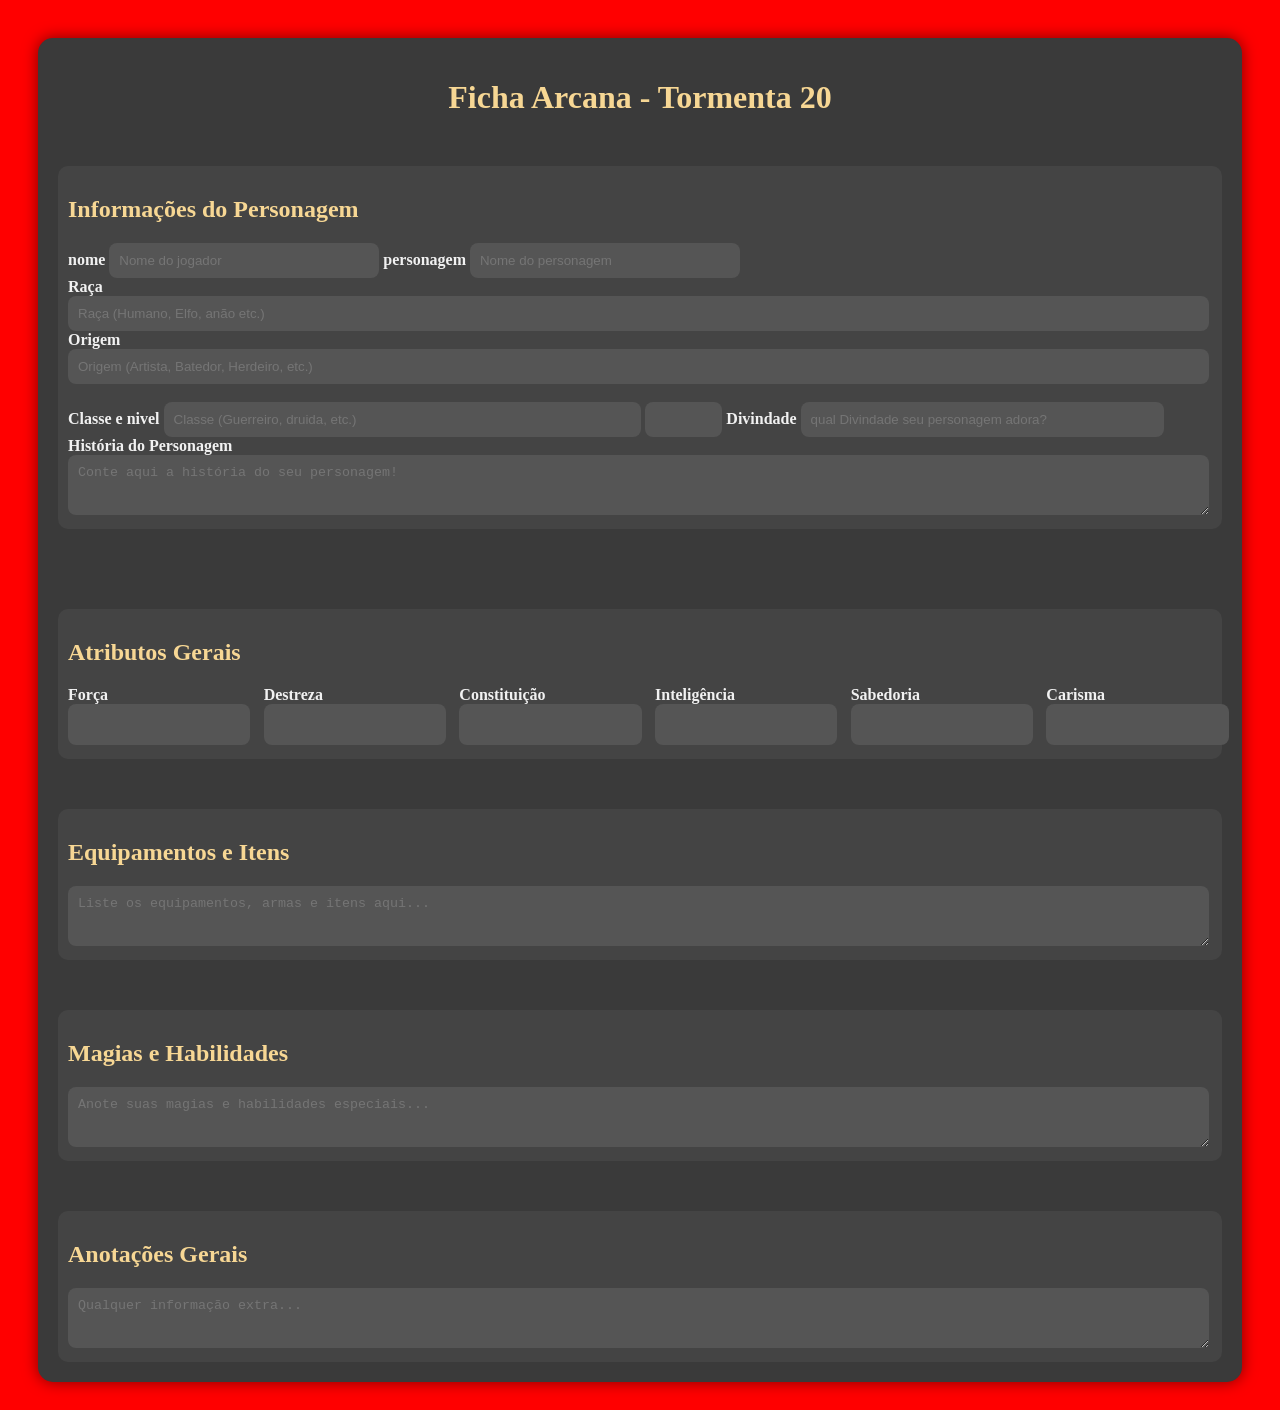
<file: index.html>
<!DOCTYPE html>
<html lang="pt-br">
<head>
    <meta charset="UTF-8">
    <meta name="viewport" content="width=device-width, initial-scale=1.0">
    <title>Ficha Arcana - Edição Digital</title>
    <link rel="stylesheet" href="cssdoindex.css">
</head>
<body>
    <div class="container">
        <h1>Ficha Arcana - Tormenta 20</h1>

        <div class="section">
            <h2>Informações do Personagem</h2>
            <div class="Lane1">
                <label id="lab" for="nome">nome</label>
                <input id="nome" type="text" placeholder="Nome do jogador">
                <label id="lab" for="nome">personagem</label>
                <input id="nome" type="text" placeholder="Nome do personagem">
            </div>
            <div class="campo">
                <label for="raca">Raça</label>
                <input id="raca" type="text" placeholder="Raça (Humano, Elfo, anão etc.)">
            </div>
            <div class="campo">
                <label for="Origem">Origem</label>
                <input id="Origem" type="text" placeholder="Origem (Artista, Batedor, Herdeiro, etc.)">
            </div><br>
            <!--classe-->
            <div class="campo">
                <label for="classe">Classe e nivel</label>
                <input id="classe" type="text" placeholder="Classe (Guerreiro, druida, etc.)">
                <input id="nivel" type="number">
                <label for="divindade">Divindade</label>
                <input id="divindade" type="text" placeholder="qual Divindade seu personagem adora?">
            </div>
            <div class="campo">
                <label for="historia">História do Personagem</label>
                <textarea id="historia" placeholder="Conte aqui a história do seu personagem!"></textarea>
            </div>
        </div>
        <div class="atributos-section">
            <h2>Atributos Gerais</h2>
            <div class="atributos">
                <div class="atributo">
                    <label>Força</label>
                    <input type="number" id="forca">
                </div>
                <div class="atributo">
                    <label>Destreza</label>
                    <input type="number" id="destreza">
                </div>
                <div class="atributo">
                    <label>Constituição</label>
                    <input type="number" id="constituicao">
                </div>
                <div class="atributo">
                    <label>Inteligência</label>
                    <input type="number" id="inteligencia">
                </div>
                <div class="atributo">
                    <label>Sabedoria</label>
                    <input type="number" id="sabedoria">
                </div>
                <div class="atributo">
                    <label>Carisma</label>
                    <input type="number" id="carisma">
                </div>
            </div>
        </div>

        <div class="section">
            <h2>Equipamentos e Itens</h2>
            <textarea id="equipamentos" placeholder="Liste os equipamentos, armas e itens aqui..."></textarea>
        </div>

        <div class="section">
            <h2>Magias e Habilidades</h2>
            <textarea id="magias" placeholder="Anote suas magias e habilidades especiais..."></textarea>
        </div>

        <div class="section">
            <h2>Anotações Gerais</h2>
            <textarea id="anotacoes" placeholder="Qualquer informação extra..."></textarea>
        </div>
    </div>
</body>
</html>
</file>
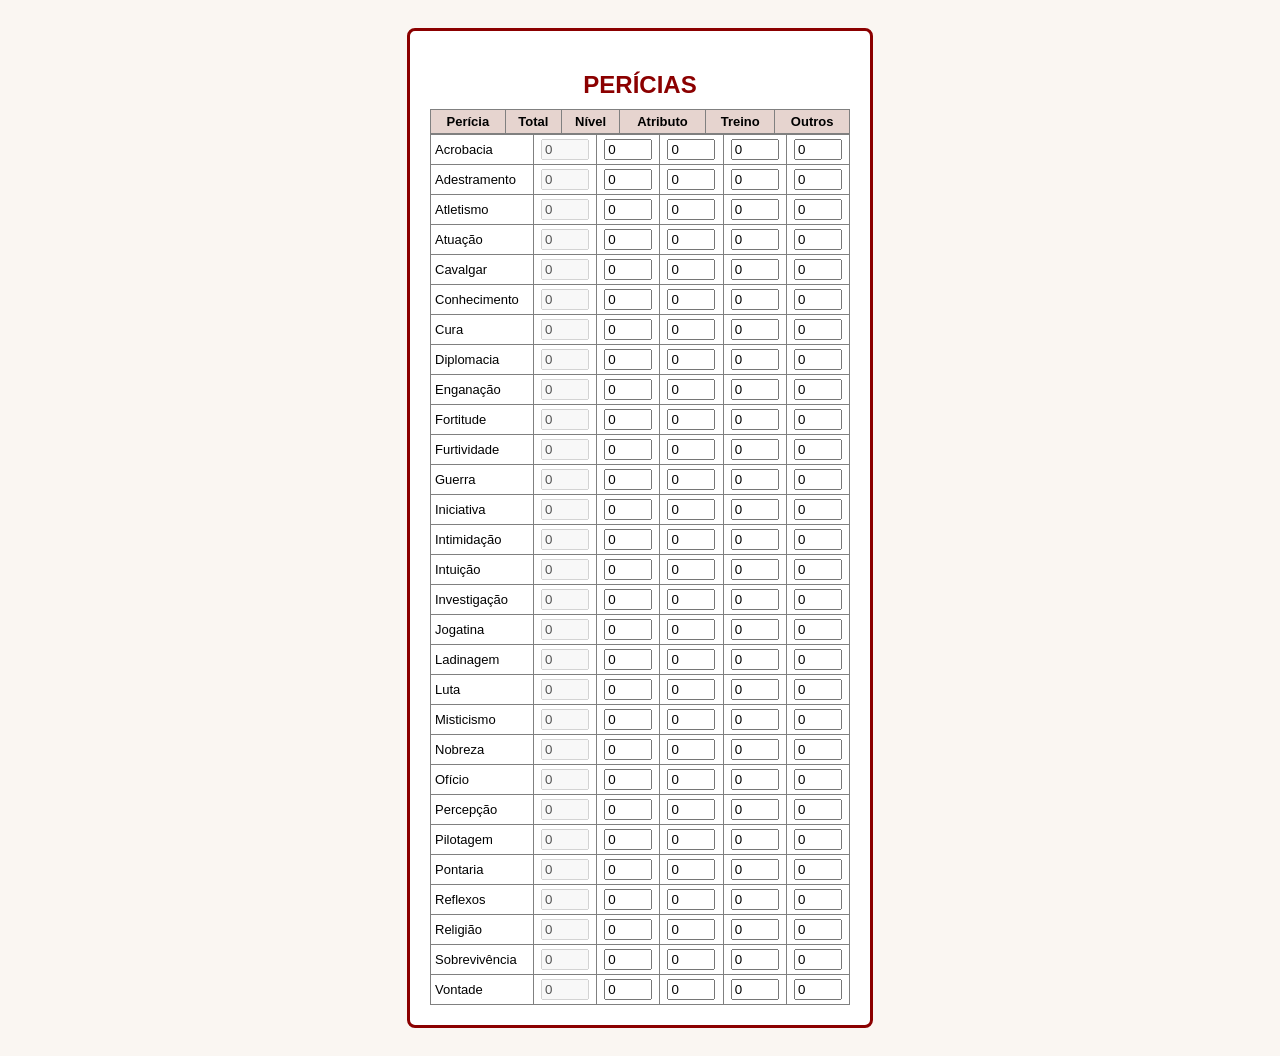
<file: Untitled-1.html>
<!DOCTYPE html>
<html lang="pt-BR">
<head>
<meta charset="UTF-8" />
<meta name="viewport" content="width=device-width, initial-scale=1.0" />
<title>Perícias RPG</title>
<style>
  body {
    font-family: Arial, sans-serif;
    background: #faf6f2;
    padding: 20px;
    display: flex;
    justify-content: center;
  }
  .sheet {
    width: 420px;
    background: #fff;
    padding: 20px;
    border: 3px solid #8b0000;
    border-radius: 8px;
  }
  h2 {
    text-align: center;
    color: #8b0000;
    margin-bottom: 10px;
  }
  table {
    width: 100%;
    border-collapse: collapse;
    font-size: 13px;
  }
  th, td {
    padding: 4px;
    text-align: center;
  }
  th {
    background: #e6d4cf;
  }
  .skill-name {
    text-align: left;
  }
  input[type="number"] {
    width: 40px;
  }
</style>
</head>
<body>
<div class="sheet">
  <h2>PERÍCIAS</h2>
  <table border="1">
    <tr>
      <th>Perícia</th>
      <th>Total</th>
      <th>Nível</th>
      <th>Atributo</th>
      <th>Treino</th>
      <th>Outros</th>
    </tr>
  </table>
  <table id="skills-table" border="1"></table>
</div>

<script>
const skills = [
  "Acrobacia", "Adestramento", "Atletismo", "Atuação", "Cavalgar", "Conhecimento",
  "Cura", "Diplomacia", "Enganação", "Fortitude", "Furtividade", "Guerra",
  "Iniciativa", "Intimidação", "Intuição", "Investigação", "Jogatina", "Ladinagem",
  "Luta", "Misticismo", "Nobreza", "Ofício", "Percepção", "Pilotagem", "Pontaria",
  "Reflexos", "Religião", "Sobrevivência", "Vontade"
];

const table = document.getElementById("skills-table");

skills.forEach(skill => {
  const row = document.createElement("tr");
  row.innerHTML = `
    <td class="skill-name">${skill}</td>
    <td><input type="number" value="0" disabled></td>
    <td><input type="number" value="0"></td>
    <td><input type="number" value="0"></td>
    <td><input type="number" value="0"></td>
    <td><input type="number" value="0"></td>
  `;
  table.appendChild(row);
});
</script>
</body>
</html>
</file>
<file: cssdoindex.css>
body {
            font-family: "Georgia", serif;
            background: #ff0000;
            color: #f1f1f1;
            padding: 30px;
            padding-bottom: 20px;
        }

        .container {
            max-width: 1500px;
            margin: 0 auto;
            background: #3a3a3a;
            padding: 20px;
            border-radius: 15px;
            box-shadow: 0 0 15px rgba(0,0,0,0.5);
        }

        h1{
            text-align: center;
            color: #f7d794;
        }
        h2 {
            text-align: left;
            color: #f7d794;
        }
        .section {
            margin-top: 50px;
            background: rgba(255, 255, 255, 0.05);
            padding: 10px;
            border-radius: 10px;
        }
       .atributos-section{
            margin-top: 80px;
            background: rgba(255, 255, 255, 0.05);
            padding: 10px;
            border-radius: 10px;
            height: 130px;
        }
        .lane1 {
            position: relative;
            display: inline;
            gap: 10px;
            justify-content:center;
        }
        .lane1 #lab{
            position: absolute;
            top: 10px;
            right: 5px;  font-size: 12px;
            background: transparent;
        }
        #nome{
            width: 250px;
            background:#555;
        }
        .campo {
            display: block;
            justify-content:center;
        }
        label {
            font-weight: bold;
            display: inline-block;
            justify-content: center;
        }
        input, #classe{
            display:inline;
            width: 40%;
        }
        input, #divindade {
            display:inline;
            width: 30%;
        }
        input, #nivel{
            gap: 10px;
            width: 5%;
        }
        input, textarea {
            width: 98%;
            background: #555;
            color: #fff;
            border: none;
            padding: 10px;
            border-radius: 8px;
            resize: vertical;
        }

        textarea {
            min-height: 40px;
        }

        .atributos {
            display: grid;
            height: 10px;
            grid-template-columns: repeat(auto-fit, minmax(10px, 1fr));
            gap: 30px;
            max-width: 1155px;
        }

        .atributo input {
            text-align: center;
            font-size: 18px;
        }
        ::-webkit-scrollbar{
            width: 10px;
            height: 20px;
        }
        ::-webkit-scrollbar-track{
            background: #f1f1f1;
            border-radius: 50%;
        }
        ::-webkit-scrollbar-thumb{
            background-color: #555;
            border-radius: 10px;
        }
        ::-webkit-scrollbar-thumb:hover{
            background-color: #777;
        }
        html{
            scrollbar-color: #555 #f1f1f1;
        }
        input[type=number]::-webkit-inner-spin-button
        input[type=number]::-webkit-outer-spin-button{
            background-color: #555;
            border-radius: 20%;
        }
</file>
